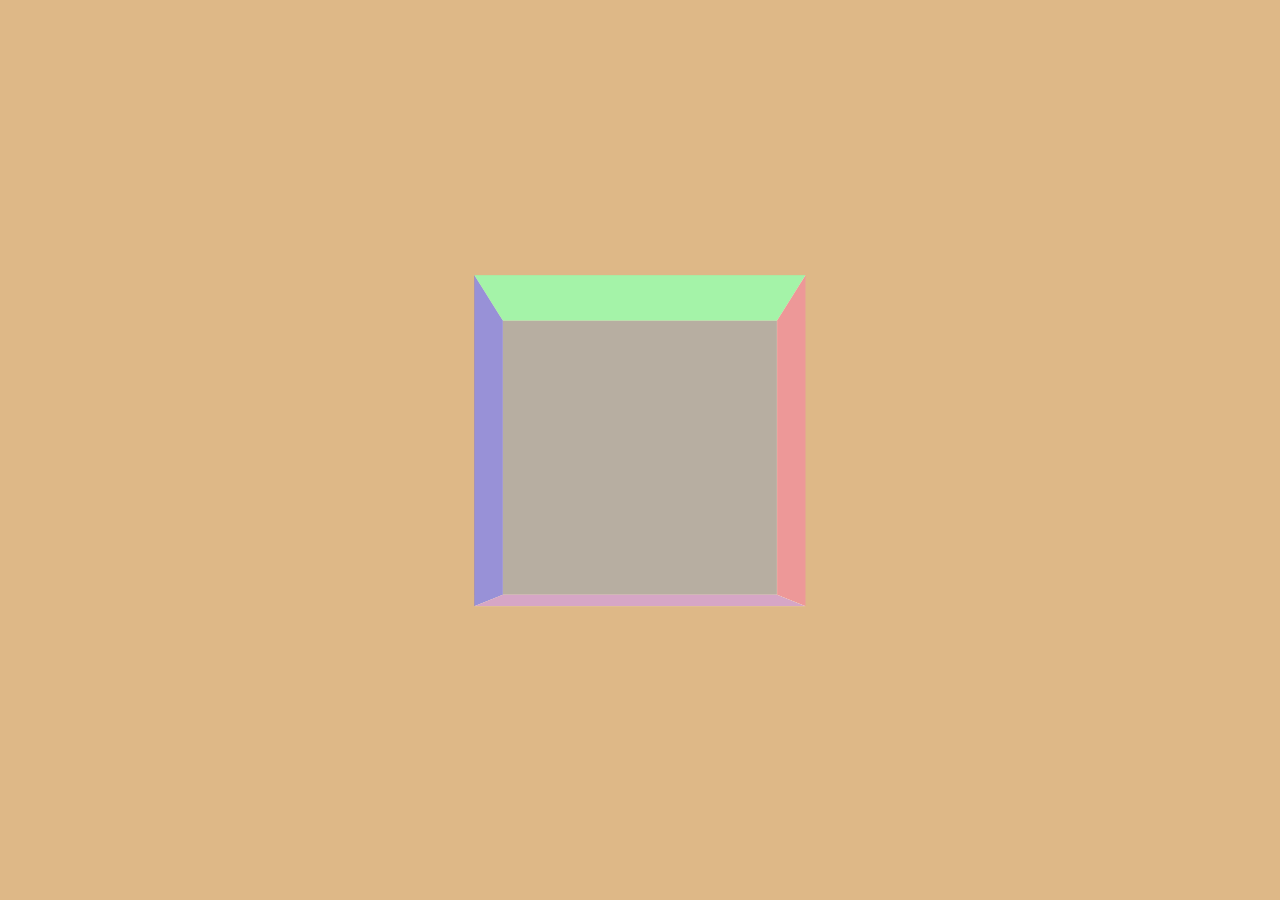
<file: index.html>
<!DOCTYPE html>
<html lang="ru">
<head>
    <meta charset="UTF-8">
    <meta http-equiv="X-UA-Compatible" content="IE=edge">
    <meta name="viewport" content="width=device-width, initial-scale=1.0">
    <link rel="stylesheet" href="style.css">
    <title>3D CUBE | CSS</title>
</head>
<body>

    <section class="card-body">
        <div class="card-pers">
            <div class="card-front"></div>
            <div class="card-back"></div>
            <div class="card-left"></div>
            <div class="card-right"></div>
            <div class="card-top"></div>
            <div class="card-bottom"></div>
        </div>
    </section>

</body>
</html>
</file>
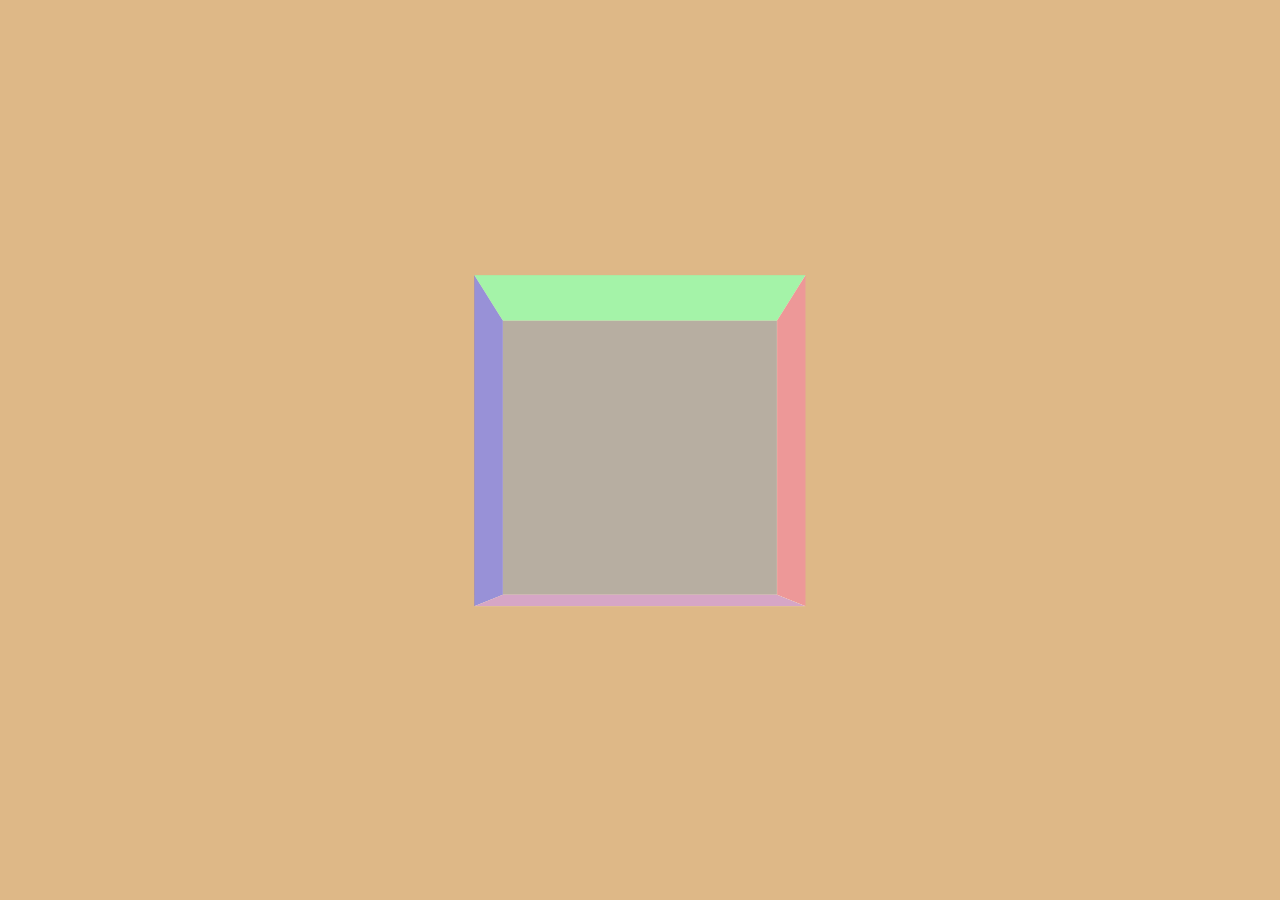
<file: card.html>
<!DOCTYPE html>
<html lang="ru">
<head>
    <meta charset="UTF-8">
    <meta http-equiv="X-UA-Compatible" content="IE=edge">
    <meta name="viewport" content="width=device-width, initial-scale=1.0">
    <link rel="stylesheet" href="style.css">
    <title>Document</title>
</head>
<body>

    <section class="card-body">
        <div class="card-pers">
            <div class="card-front"></div>
            <div class="card-back"></div>
            <div class="card-left"></div>
            <div class="card-right"></div>
            <div class="card-top"></div>
            <div class="card-bottom"></div>
        </div>
    </section>

</body>
</html>
</file>
<file: style.css>
.card-body {
    position: fixed;
    width: 100%;
    height: 100%;
    top: 0;
    left: 0;
    background-color: burlywood;
}

.card-body {
    display: flex;
    justify-content: center;
    align-items: center;
}

.card-pers {
    -webkit-perspective:1600px;
    -webkit-perspective-origin: 50% 240px;
    -webkit-transform-style: preserve-3d;
    position: relative;
    height: 300px;
    width: 300px;
    animation: rotate 10s ease-in-out infinite;
}

    .card-front {
        position: absolute;
        top: 0;
        left: 0;
        height: 300px;
        width: 300px;
        transform: rotateY(0deg) translateZ(150px);
        background-color: rgba(255, 255, 255, 0.5);
        animation: crd 3s ease-in-out infinite;
        z-index: 10;
        -webkit-transform-origin: 50% 50% 0;
    }
    .card-back {
        position: absolute;
        top: 0;
        left: 0;
        height: 300px;
        width: 300px;
        transform: rotateY(0deg) translateZ(-150px);
        background-color: rgba(0, 0, 0, 0.5);
        -webkit-transform-origin: 50% 50% 0;
    }

    .card-left {
        position: absolute;
        top: 0;
        left: 0;
        height: 300px;
        width: 300px;
        transform: rotateY(90deg) rotateX(0deg) translateZ(-150px);
        background-color: rgba(49, 35, 175, 1);
        -webkit-transform-origin: 50% 50% 0;
    }
    .card-right {
        position: absolute;
        top: 0;
        right: 0;
        height: 300px;
        width: 300px;
        transform: rotateY(-90deg) rotateX(0deg) translateZ(-150px);
        background-color: rgba(219, 48, 48, 1);
        -webkit-transform-origin: 50% 50% 0;
    }

    .card-top {
        position: absolute;
        top: 0;
        right: 0;
        height: 300px;
        width: 300px;
        transform: rotateY(0deg) rotateX(-90deg) translateZ(-150px);
        background-color: rgba(72, 230, 80, 1);
        -webkit-transform-origin: 50% 50% 0;
    }
      
    .card-bottom {
        position: absolute;
        top: 0;
        right: 0;
        height: 300px;
        width: 300px;
        transform: rotateY(0deg) rotateX(90deg) translateZ(-150px);
        background-color: rgba(173, 76, 141, 1);
        -webkit-transform-origin: 50% 50% 0;
    }

@-webkit-keyframes rotate {
    0% { -webkit-transform: rotateY(0); }
    100% { -webkit-transform: rotateY(360deg); }
  }
</file>
